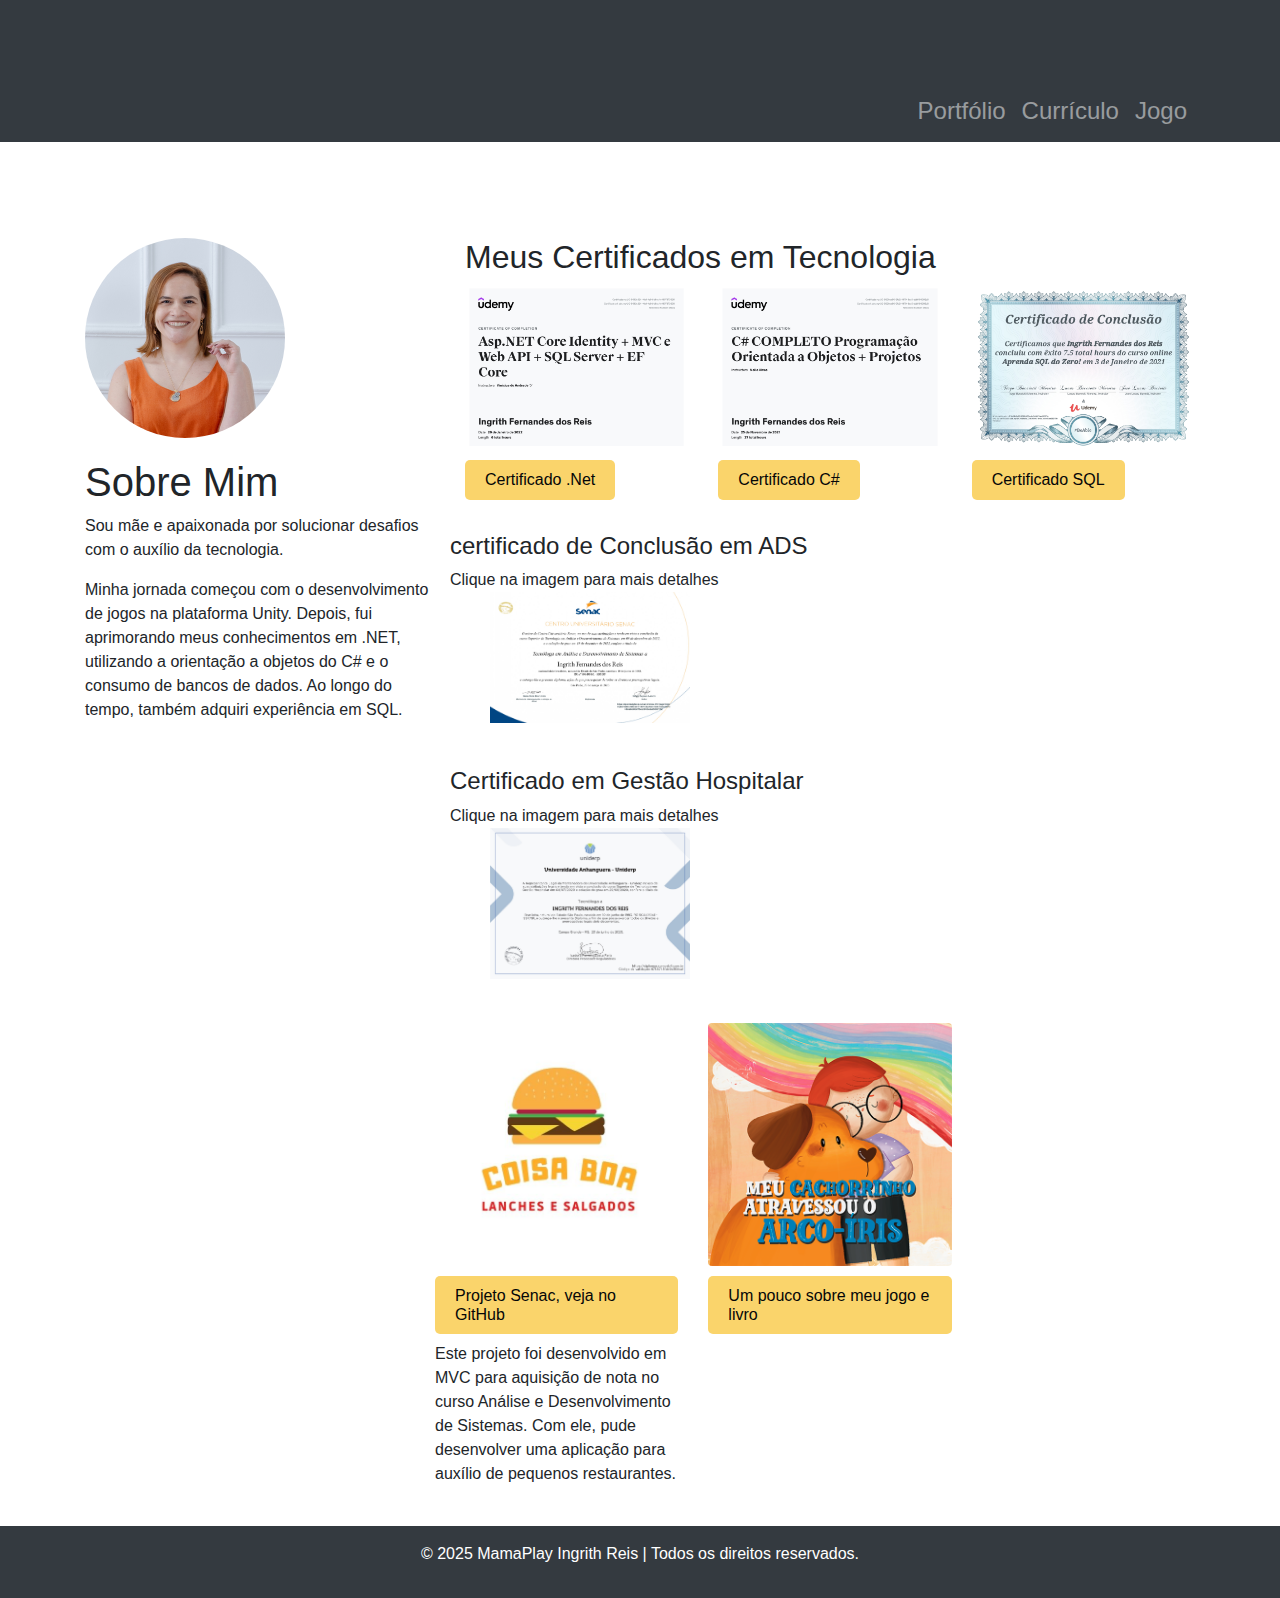
<file: index.html>
<!DOCTYPE html>
<html lang="pt-br">

<head>
    <meta charset="UTF-8">
    <meta name="viewport" content="width=device-width, initial-scale=1.0">
    <meta http-equiv="Content-Language" content="pt-br">
    <title>MamaPlay</Main></title>
    <!-- Font Google -->
    <link href="https://fonts.googleapis.com/css2?family=Lato:wght@400;700&display=swap" rel="stylesheet">
    <!-- Bootstrap CSS -->
    <link href="https://stackpath.bootstrapcdn.com/bootstrap/4.5.2/css/bootstrap.min.css" rel="stylesheet">
    <!-- Seu arquivo CSS (caso tenha) -->
    <link rel="stylesheet" href="style.css">
</head>

<body class="d-flex flex-column min-vh-100"> <!-- Garante que o body ocupe 100% da altura da tela -->

    <!-- Navbar -->
    <nav class="navbar navbar-expand-lg navbar-dark bg-dark fixed-top">
        <div class="container">
            <button class="navbar-toggler" type="button" data-toggle="collapse" data-target="#navbarNav"
                aria-controls="navbarNav" aria-expanded="false" aria-label="Alternar navegação">
                <span class="navbar-toggler-icon"></span>
            </button>
            <div class="collapse navbar-collapse" id="navbarNav">
                <ul class="navbar-nav ml-auto">
                    <li class="nav-item">
                        <a class="nav-link" href="index.html">Portfólio</a>
                    </li>
                    <li class="nav-item">
                        <a class="nav-link" href="curriculo.html">Currículo</a>
                    </li>
                    
                    <li class="nav-item">
                        <a class="nav-link" href="jogo.html">Jogo</a>
                    </li>
                </ul>
            </div>
        </div>
    </nav>

    <!-- Área de Conteúdo -->
    <div class="container mt-5 pt-5">
        <div class="row">
            <div class="col-md-4">
                
                <img src="./imagens/perfil.png" alt="Foto de Perfil" class="img-fluid rounded-circle">
                <h1>Sobre Mim</h1>
            <p>Sou mãe e apaixonada por solucionar desafios com o auxílio da tecnologia.</p>
            <p>Minha jornada começou com o desenvolvimento de jogos na plataforma Unity. Depois, fui aprimorando meus conhecimentos em .NET, utilizando a orientação a objetos do C# e o consumo de bancos de dados. Ao longo do tempo, também adquiri experiência em SQL.</p>

            </div>
            <div class="col-md-8">
                <h2>Meus Certificados em Tecnologia</h2>
                <div class="row">
                    <!-- Certificado 1 -->
                    <div class="col-md-4 mb-4">
                        <div class="certificate">
                            <img src="./imagens/asp.jpg" alt="Certificado .Net" class="img-fluid rounded">
                            <h4><a href="https://www.udemy.com/certificate/UC-0692c324-14a1-4a8d-b6cc-fe4957873036/" target="_blank" class="custom-link">Certificado .Net</a></h4>
                        </div>
                    </div>
            
                    <!-- Certificado 2 -->
                    <div class="col-md-4 mb-4">
                        <div class="certificate">
                            <img src="./imagens/Csharp.jpg" alt="Certificado C#" class="img-fluid rounded">
                            <h4><a href="https://www.udemy.com/certificate/UC-560bee90-5fd2-4970-8ea5-abbf198092b8/" target="_blank" class="custom-link">Certificado C#</a></h4>
                        </div>
                    </div>
            
                    <!-- Certificado 3 -->
                    <div class="col-md-4 mb-4">
                        <div class="certificate">
                            <img src="./imagens/sql.jpg" alt="Certificado SQL" class="img-fluid rounded">
                            <h4><a href="https://www.udemy.com/certificate/UC-0d9b0d22-6568-451e-ba3d-b03ae682f7fe/" target="_blank" class="custom-link">Certificado SQL</a></h4>
                        </div>
                    </div>
                    <div class="row">
                    <div class="col-md-8 mb-4">
                        <div class="certificate">
                            <h4>certificado de Conclusão em ADS</h4>
                            <h8>Clique na imagem para mais detalhes</h8>
                            <div class="img-border">
                            <img src="./imagens/DiplomaADS_page-0001.jpg" alt="Certificado Análise e Desenvolvimento de Sistemas" class="img-certificate"  onclick="expandImage(this)">
                        </div>
                        </div>
                    </div>
                        
                        <div class="col-md-8 mb-4">
                            <div class="certificate">
                                <h4> Certificado em Gestão Hospitalar</h4>
                                <h8>Clique na imagem para mais detalhes</h8>
                                <div class="img-border">
                                <img src="./imagens/GestaoHospitalar_page-0001.jpg" alt="Certificado Gestão Hospitalar" class="img-certificate" onclick="expandImage(this)">
                            </div>
                            </div>
                        </div>
                        
                        <div class="row">
                    <!-- Certificado 3 -->
                    <div class="col-md-4 mb-4">
                        <div class="certificate">
                            <img src="./imagens/Coisa boa -logo.jpg" alt="Logo de Projeto Senac" class="img-fluid rounded">
                            <h4><a href="https://github.com/IngrithReis/Ingrith.CoisaBoa" target="_blank" class="custom-link">Projeto Senac, veja no GitHub</a></h4>
                            <p> Este projeto foi desenvolvido em MVC para aquisição de nota no curso Análise e Desenvolvimento de Sistemas.
                                Com ele, pude desenvolver uma aplicação para auxílio de pequenos restaurantes.
                            </p>
                        </div>
                    </div>
                    <div class="col-md-4 mb-4">
                        <div class="certificate">
                            
                            <img src="./imagens/icone.png" alt="Logo app Jogo" class="img-fluid rounded">
                            <h4><a href="jogo.html" target="_blank" class="custom-link">Um pouco sobre meu jogo e livro</a></h4>
                        </div>
                    </div>
                    </div>
                </div>
            </div>
        </div>
        
    </div>
</div>

    

    <!-- Footer -->
    <footer class="footer bg-dark text-white text-center py-3 mt-auto">
        <p>&copy; 2025 MamaPlay Ingrith Reis | Todos os direitos reservados.</p>
    </footer>

    <!-- Scripts do Bootstrap -->
    <script src="https://code.jquery.com/jquery-3.5.1.slim.min.js"></script>
    <script src="https://cdn.jsdelivr.net/npm/@popperjs/core@2.0.6/dist/umd/popper.min.js"></script>
    <script src="https://stackpath.bootstrapcdn.com/bootstrap/4.5.2/js/bootstrap.min.js"></script>
    <script>
    function expandImage(imgElement) {
        // Cria um efeito de ampliação para a imagem
        const expandedImg = document.createElement("img");
        expandedImg.src = imgElement.src;
        expandedImg.style.position = "fixed";
        expandedImg.style.top = "50%";
        expandedImg.style.left = "50%";
        expandedImg.style.transform = "translate(-50%, -50%)";
        expandedImg.style.zIndex = "1000"; // Coloca a imagem ampliada no topo
        expandedImg.style.maxWidth = "90%";
        expandedImg.style.maxHeight = "90%";
        expandedImg.style.boxShadow = "0px 0px 10px rgba(0, 0, 0, 0.5)";
    
        document.body.appendChild(expandedImg);
    
        // Adiciona evento de fechar ao clicar na imagem ampliada
        expandedImg.onclick = function() {
            document.body.removeChild(expandedImg);
        };
    }
</script>
</body>
</html>
</file>
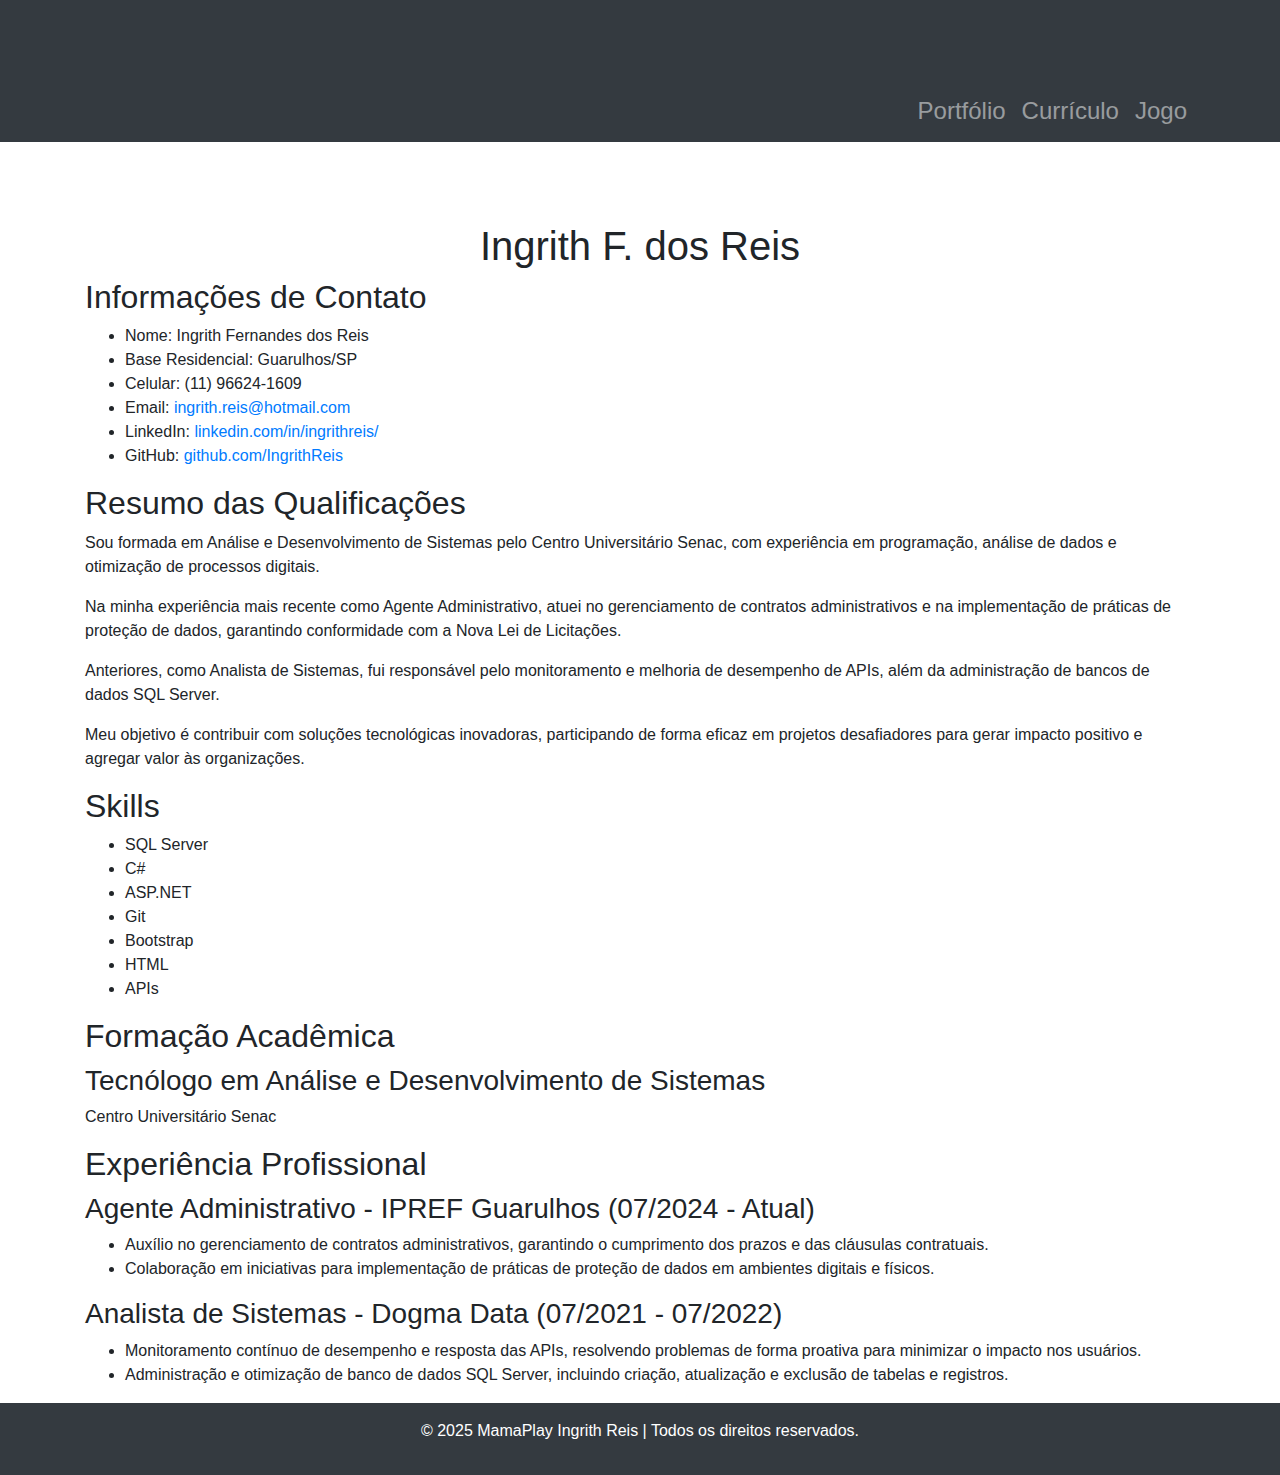
<file: curriculo.html>
<!DOCTYPE html>
<html lang="pt-br">

<head>
    <meta charset="UTF-8">
    <meta name="viewport" content="width=device-width, initial-scale=1.0">
    <meta http-equiv="Content-Language" content="pt-br">
    <title>MamaPlay</title>
    <!-- Font Google -->
    <link href="https://fonts.googleapis.com/css2?family=Lato:wght@400;700&display=swap" rel="stylesheet">
    <!-- Bootstrap CSS -->
    <link href="https://stackpath.bootstrapcdn.com/bootstrap/4.5.2/css/bootstrap.min.css" rel="stylesheet">
    <!-- Seu arquivo CSS (caso tenha) -->
    <link rel="stylesheet" href="style.css">
</head>

<body class="d-flex flex-column min-vh-100"> <!-- Garante que o body ocupe 100% da altura da tela -->

    <!-- Navbar -->
    <nav class="navbar navbar-expand-lg navbar-dark bg-dark fixed-top">
        <div class="container">
            <button class="navbar-toggler" type="button" data-toggle="collapse" data-target="#navbarNav"
                aria-controls="navbarNav" aria-expanded="false" aria-label="Alternar navegação">
                <span class="navbar-toggler-icon"></span>
            </button>
            <div class="collapse navbar-collapse" id="navbarNav">
                <ul class="navbar-nav ml-auto">
                    <li class="nav-item">
                        <a class="nav-link" href="index.html">Portfólio</a>
                    </li>
                    <li class="nav-item">
                        <a class="nav-link" href="curriculo.html">Currículo</a>
                    </li>
                    
                    <li class="nav-item">
                        <a class="nav-link" href="jogo.html">Jogo</a>
                    </li>
                </ul>
            </div>
        </div>
    </nav>

   

        <div class="container">
    
            <h1 class="text-center"> Ingrith F. dos Reis</h1>
    
            <div class="section-title">
                <h2>Informações de Contato</h2>
            </div>
            <ul class="contact-info">
                <li><span>Nome:</span> Ingrith Fernandes dos Reis</li>
                <li><span>Base Residencial:</span> Guarulhos/SP</li>
                <li><span>Celular:</span> (11) 96624-1609</li>
                <li><span>Email:</span> <a href="mailto:ingrith.reis@hotmail.com">ingrith.reis@hotmail.com</a></li>
                <li><span>LinkedIn:</span> <a href="https://linkedin.com/in/ingrithreis/" target="_blank">linkedin.com/in/ingrithreis/</a></li>
                <li><span>GitHub:</span> <a href="https://github.com/IngrithReis" target="_blank">github.com/IngrithReis</a></li>
            </ul>
    
            <div class="section-title">
                <h2>Resumo das Qualificações</h2>
            </div>
            <p>Sou formada em Análise e Desenvolvimento de Sistemas pelo Centro Universitário Senac, com experiência em programação, análise de dados e otimização de processos digitais.</p>
            <p>Na minha experiência mais recente como Agente Administrativo, atuei no gerenciamento de contratos administrativos e na implementação de práticas de proteção de dados, garantindo conformidade com a Nova Lei de Licitações.</p>
            <p>Anteriores, como Analista de Sistemas, fui responsável pelo monitoramento e melhoria de desempenho de APIs, além da administração de bancos de dados SQL Server.</p>
            <p>Meu objetivo é contribuir com soluções tecnológicas inovadoras, participando de forma eficaz em projetos desafiadores para gerar impacto positivo e agregar valor às organizações.</p>
            <div class="section-title">
                <h2>Skills</h2>
            </div>
            <ul class="skills-list">
                <li>SQL Server</li>
                <li>C#</li>
                <li>ASP.NET</li>
                <li>Git</li>
                <li>Bootstrap</li>
                <li>HTML</li>
                <li>APIs</li>
            </ul>
    
            <div class="section-title">
                <h2>Formação Acadêmica</h2>
            </div>
            <h3>Tecnólogo em Análise e Desenvolvimento de Sistemas </h3>
            <p>Centro Universitário Senac</p>
    
            <div class="section-title">
                <h2>Experiência Profissional</h2>
            </div>
    
            <div class="experience-list">
                <h3>Agente Administrativo - IPREF Guarulhos (07/2024 - Atual)</h3>
                <ul>
                    <li>Auxílio no gerenciamento de contratos administrativos, garantindo o cumprimento dos prazos e das cláusulas contratuais.</li>
                    <li>Colaboração em iniciativas para implementação de práticas de proteção de dados em ambientes digitais e físicos.</li>
                </ul>
    
                <h3>Analista de Sistemas - Dogma Data (07/2021 - 07/2022)</h3>
                <ul>
                    <li>Monitoramento contínuo de desempenho e resposta das APIs, resolvendo problemas de forma proativa para minimizar o impacto nos usuários.</li>
                    <li>Administração e otimização de banco de dados SQL Server, incluindo criação, atualização e exclusão de tabelas e registros.</li>
                </ul>
            </div>
    
        </div>

    <!-- Footer -->
    <footer class="footer bg-dark text-white text-center py-3 mt-auto">
        <p>&copy; 2025 MamaPlay Ingrith Reis | Todos os direitos reservados.</p>
    </footer>

    <!-- Scripts do Bootstrap -->
    <script src="https://code.jquery.com/jquery-3.5.1.slim.min.js"></script>
    <script src="https://cdn.jsdelivr.net/npm/@popperjs/core@2.0.6/dist/umd/popper.min.js"></script>
    <script src="https://stackpath.bootstrapcdn.com/bootstrap/4.5.2/js/bootstrap.min.js"></script>
</body>
</html>
</file>
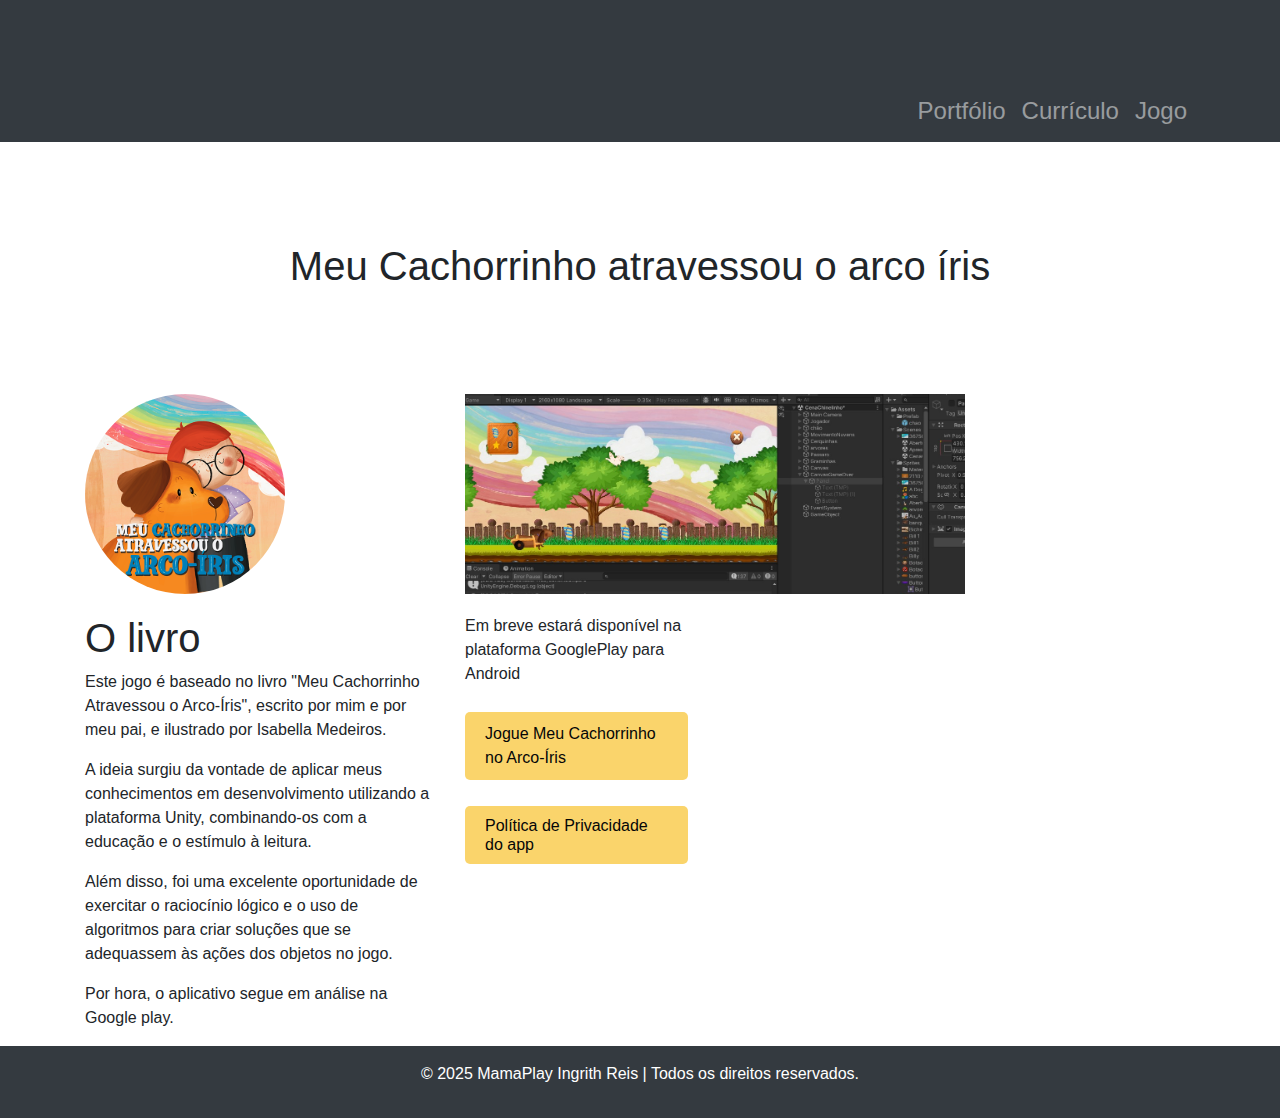
<file: jogo.html>
<!DOCTYPE html>
<html lang="pt-br">

<head>
    <meta charset="UTF-8">
    <meta name="viewport" content="width=device-width, initial-scale=1.0">
    <meta http-equiv="Content-Language" content="pt-br">
    <title>MamaPlay</title>
    <!-- Font Google -->
    <link href="https://fonts.googleapis.com/css2?family=Lato:wght@400;700&display=swap" rel="stylesheet">
    <!-- Bootstrap CSS -->
    <link href="https://stackpath.bootstrapcdn.com/bootstrap/4.5.2/css/bootstrap.min.css" rel="stylesheet">
    <!-- Seu arquivo CSS (caso tenha) -->
    <link rel="stylesheet" href="style.css">
</head>

<body class="d-flex flex-column min-vh-100"> <!-- Garante que o body ocupe 100% da altura da tela -->

    <!-- Navbar -->
    <nav class="navbar navbar-expand-lg navbar-dark bg-dark fixed-top">
        <div class="container">
            <button class="navbar-toggler" type="button" data-toggle="collapse" data-target="#navbarNav"
                aria-controls="navbarNav" aria-expanded="false" aria-label="Alternar navegação">
                <span class="navbar-toggler-icon"></span>
            </button>
            <div class="collapse navbar-collapse" id="navbarNav">
                <ul class="navbar-nav ml-auto">
                    <li class="nav-item">
                        <a class="nav-link" href="index.html">Portfólio</a>
                    </li>
                    <li class="nav-item">
                        <a class="nav-link" href="curriculo.html">Currículo</a>
                    </li>
                    
                    <li class="nav-item">
                        <a class="nav-link" href="jogo.html">Jogo</a>
                    </li>
                </ul>
            </div>
        </div>
    </nav>

<h1 class="center-title"> Meu Cachorrinho atravessou o arco íris</h1>
<div class="container mt-5 pt-5">
    <div class="row">
        <div class="col-md-4">
              <img src="./imagens/icone.png" alt="Foto da Capa do livro" class="img-fluid rounded-circle">
            <h1>O livro</h1>
            <p>Este jogo é baseado no livro "Meu Cachorrinho Atravessou o Arco-Íris", escrito por mim e por meu pai, e ilustrado por Isabella Medeiros.</p>
            <p>A ideia surgiu da vontade de aplicar meus conhecimentos em desenvolvimento utilizando a plataforma Unity, combinando-os com a educação e o estímulo à leitura.</p>
            <p>Além disso, foi uma excelente oportunidade de exercitar o raciocínio lógico e o uso de algoritmos para criar soluções que se adequassem às ações dos objetos no jogo.</p>
            <p>Por hora, o aplicativo segue em análise na Google play.</p>
            </div>
            <div class="col-md-8">
                <div class="row">     
                    <div class="col-md-4 mb-4">
                        <div class="certificate">
                            <img src="./imagens/game.jpg" alt="Cena do Jogo" class="img-game">
                            <p> Em breve estará disponível na plataforma GooglePlay para Android</p>
                            <p><a href="https://play.unity.com/en/games/3fd6b746-9db6-4ee5-8c21-6601482a2fa6/meu-cachorrinho-no-arco-iris"
                                target="_blank" 
                                class="custom-link">Jogue Meu Cachorrinho no Arco-Íris</a> </p>
                            <h4><a href="privacidade.html" target="_blank" class="custom-link">Política de Privacidade do app</a></h4>
                            
                        </div>
                    </div>
                </div>
            </div>
        </div>
</div>

    

    <!-- Footer -->
    <footer class="footer bg-dark text-white text-center py-3 mt-auto">
        <p>&copy; 2025 MamaPlay Ingrith Reis | Todos os direitos reservados.</p>
    </footer>

    <!-- Scripts do Bootstrap -->
    <script src="https://code.jquery.com/jquery-3.5.1.slim.min.js"></script>
    <script src="https://cdn.jsdelivr.net/npm/@popperjs/core@2.0.6/dist/umd/popper.min.js"></script>
    <script src="https://stackpath.bootstrapcdn.com/bootstrap/4.5.2/js/bootstrap.min.js"></script>
</body>
</html>
</file>
<file: style.css>
.navbar {
    padding-top: 5px;  /* Diminuindo o padding superior */
    padding-bottom: 5px;  /* Diminuindo o padding inferior */
    position: relative;
}


/* Ajustando o tamanho das fontes e o espaçamento dos itens da navbar */
.navbar-nav .nav-item .nav-link {
    padding-top: 8px; /* Ajustando o padding superior dos links */
    padding-bottom: 8px; /* Ajustando o padding inferior dos links */
    font-size: 24px; /* Ajustando o tamanho da fonte */
}

img.img-fluid.rounded-circle {
    width: 200px; /* Definindo o tamanho da imagem */
    height: 200px;
    object-fit: cover; /* Garante que a imagem seja cortada de forma proporcional */
    margin-bottom: 20px; /* Espaço abaixo da imagem */
}
.img-certificate {
    width: 200px; /* Tamanho inicial da imagem */
    height: auto;
    object-fit: cover;
    margin-bottom: 20px;
    margin-left: 20px;
    margin-right: 20px;
    transition: transform 0.3s ease; /* Transição suave para o efeito de zoom */
}

.img-certificate:hover {
    transform: scale(1.5); /* Aumenta a imagem quando o mouse passa sobre ela */
}

.img-border{
    margin-left: 20px;
}
/* Ajuste de margem na parte superior para a área de conteúdo */
.container {
    margin-top: 80px; /* Ajusta a distância para a navbar fixa */
}

/* Footer */
.footer {
    position: relative;
    bottom: 0;
    width: 100%;
    margin-left: 0;
    margin-right: 0;
}
.row a{
    margin-top: 10px;
    text-decoration: none;
     color: #050607;
     
}
.custom-link {
    display: inline-block;
    padding: 10px 20px;
    font-size: 16px;
    color: #fff;
    
    background-color: #fad46b; /* Cor de fundo do botão */
    border-radius: 5px;
    text-decoration: none; /* Remover o sublinhado */
    transition: background-color 0.3s ease, transform 0.3s ease;
}

.custom-link:hover {
    background-color: #0056b3; /* Cor de fundo quando passar o mouse */
    transform: scale(1.05); /* Aumenta um pouco o tamanho do botão */
}
.center-title {
    text-align: center; /* Centraliza o texto horizontalmente */
    margin-top: 100px; /* Dá um pequeno espaço de topo */
}
.img-game{
    width: 500px; /* Definindo o tamanho da imagem */
    height: 200px;
    object-fit: cover; /* Garante que a imagem seja cortada de forma proporcional */
    margin-bottom: 20px; 

}
.politica{
    margin-left: 40px;
}
</file>
